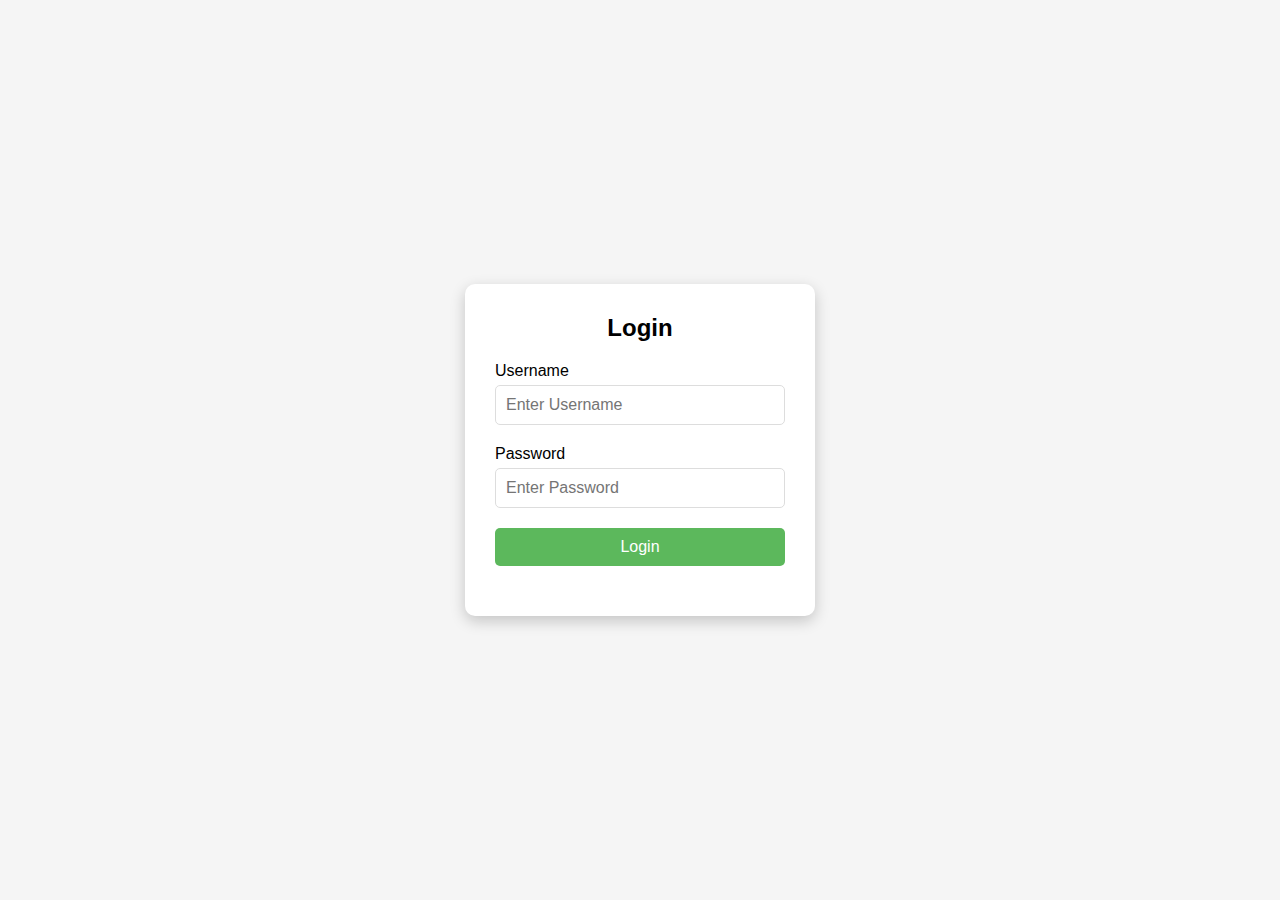
<file: index.html>
<!DOCTYPE html>
<html lang="en">

<head>
    <meta charset="UTF-8">
    <meta name="viewport" content="width=device-width, initial-scale=1.0">
    <title>Login Page</title>
    <link rel="stylesheet" href="./index.css">
</head>
<body>
    <div class="container">
        <div class="login-box">
            <h2>Login</h2>
            <form id="loginForm">
                <div class="input-group">
                    <label for="username">Username</label>
                    <input type="text" id="username" name="username" placeholder="Enter Username" required>
                </div>
                <div class="input-group">
                    <label for="password">Password</label>
                    <input type="password" id="password" name="password" placeholder="Enter Password" required>
                </div>
                <div class="input-group">
                    <button type="submit" onclick="submitHandler(event)">Login</button>
                </div>
            </form>
        </div>
    </div>
    <script>
        function submitHandler(event) {
            event.preventDefault();
            const username = document.getElementById("username").value;
            const password = document.getElementById("password").value;
            if (username === "admin" && password === "admin") {
                alert("Login successful!");
            } else {
                alert("Invalid username or password!");
            }
        }
    </script>
</body>

</html>
</file>
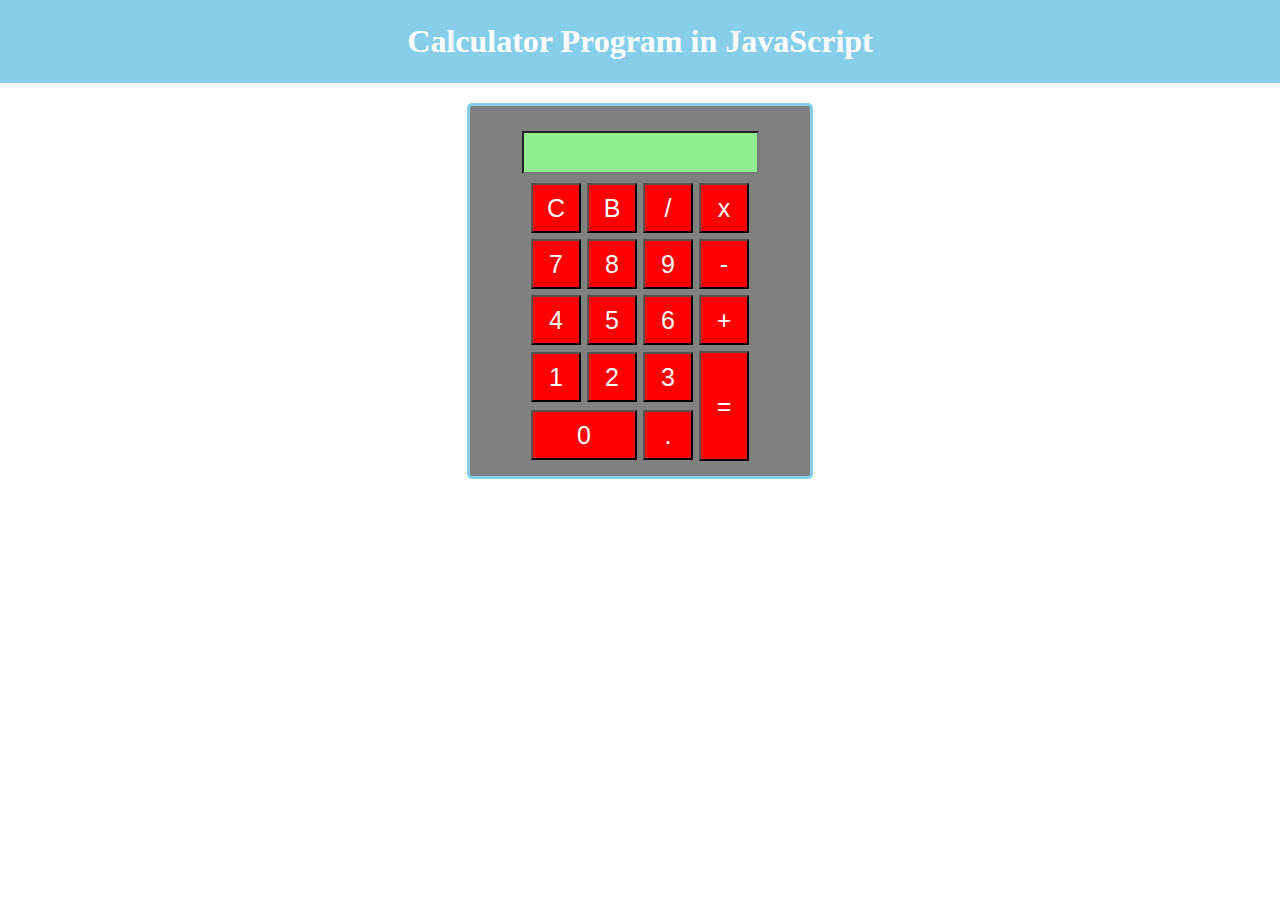
<file: calulator.html>
<!DOCTYPE html>  
<html>  
<head>  
<title>  
Calculator Program in JavaScript  
</title>  
  
<!-- Begins the JavaScript Code -->  
<script>  
  
// Use insert() function to insert the number in textview.  
function insert(num)   
{  
document.form1.textview.value = document.form1.textview.value + num;  
}  
  
// Use equal() function to return the result based on passed values.  
function equal()  
{  
var exp = document.form1.textview.value;  
if(exp)  
{  
document.form1.textview.value = eval(exp)  
}  
}  
  
/* Here, we create a backspace() function to remove the number at the end of the numeric series in textview. */  
function backspace()  
{  
var exp = document.form1.textview.value;  
document.form1.textview.value = exp.substring(0, exp.length - 1); /* remove the element from total length ? 1 */  
}  
  
  
</script>  
  
<!-- Start the coding for CSS -->  
<style>  
/* Create the Outer layout of the Calculator. */  
.formstyle  
{  
width: 300px;  
height: 330px;  
margin: 20px auto;  
border: 3px solid skyblue;  
border-radius: 5px;  
padding: 20px;  
text-align: center;  
background-color: grey;  
}  
  
/* Display top horizontal bar that contain some information. */  
h1 {  
    text-align: center;  
    padding: 23px;  
    background-color: skyblue;  
    color: white;  
    }  
input:hover  
{  
background-color: green;  
}  
      
*{  
margin: 0;  
padding: 0;  
}  
  
/* It is used to create the layout for calculator button. */  
.btn{  
width: 50px;  
height: 50px;  
font-size: 25px;  
margin: 2px;  
cursor: pointer;  
background-color: red;  
color: white;  
  
}  
  
/* It is used to display the numbers, operations and results. */  
.textview{  
width: 223px;  
margin: 5px;  
font-size: 25px;  
padding: 5px;  
background-color: lightgreen;  
}     
      
</style>  
</head>  
<body>  
<h1> Calculator Program in JavaScript </h1>  
 <div class= "formstyle">  
 <form name = "form1">  
 <input class= "textview" name = "textview">  
 </form>  
 <center>  
 <table >  
 <tr>   
    <td> <input class = "btn" type = "button" value = "C" onclick = "form1.textview.value = ' ' " > </td>  
    <td> <input  class = "btn" type = "button" value = "B" onclick = "backspace()" > </td>  
    <td> <input  class = "btn" type = "button" value = "/" onclick = "insert('/')" > </td>  
    <td> <input class = "btn" type = "button" value = "x" onclick = "insert('*')" > </td>  
    </tr>  
      
     <tr>   
    <td> <input class = "btn" type = "button" value = "7" onclick = "insert(7)" > </td>  
    <td> <input class = "btn" type = "button" value = "8" onclick = "insert(8)" > </td>  
    <td> <input class = "btn" type = "button" value = "9" onclick = "insert(9)" > </td>  
    <td> <input class = "btn" type = "button" value = "-" onclick = "insert('-')" > </td>  
    </tr>  
      
     <tr>   
    <td> <input class = "btn" type = "button" value = "4" onclick = "insert(4)" > </td>  
    <td> <input class = "btn" type = "button" value = "5" onclick = "insert(5)" > </td>  
    <td> <input class = "btn" type = "button" value = "6" onclick = "insert(6)" > </td>  
    <td> <input class = "btn" type = "button" value = "+" onclick = "insert('+')" > </td>  
    </tr>  
      
     <tr>   
    <td> <input class = "btn" type = "button" value = "1" onclick = "insert(1)" > </td>  
    <td> <input class = "btn" type = "button" value = "2" onclick = "insert(2)" > </td>  
    <td> <input class = "btn" type = "button" value = "3" onclick = "insert(3)" > </td>  
    <td rowspan = 5> <input class = "btn" style = "height: 110px" type = "button" value = "=" onclick = "equal()"> </td>  
    </tr>  
    <tr>  
    <td colspan = 2> <input class = "btn" style = "width: 106px" type = "button" value = "0" onclick = "insert(0)" > </td>  
    <td> <input class = "btn" type = "button" value = "." onclick = "insert('.')"> </td>  
    </tr>  
    </table>  
    </center>  
 </div>  
 </body>  
 </html>
</file>
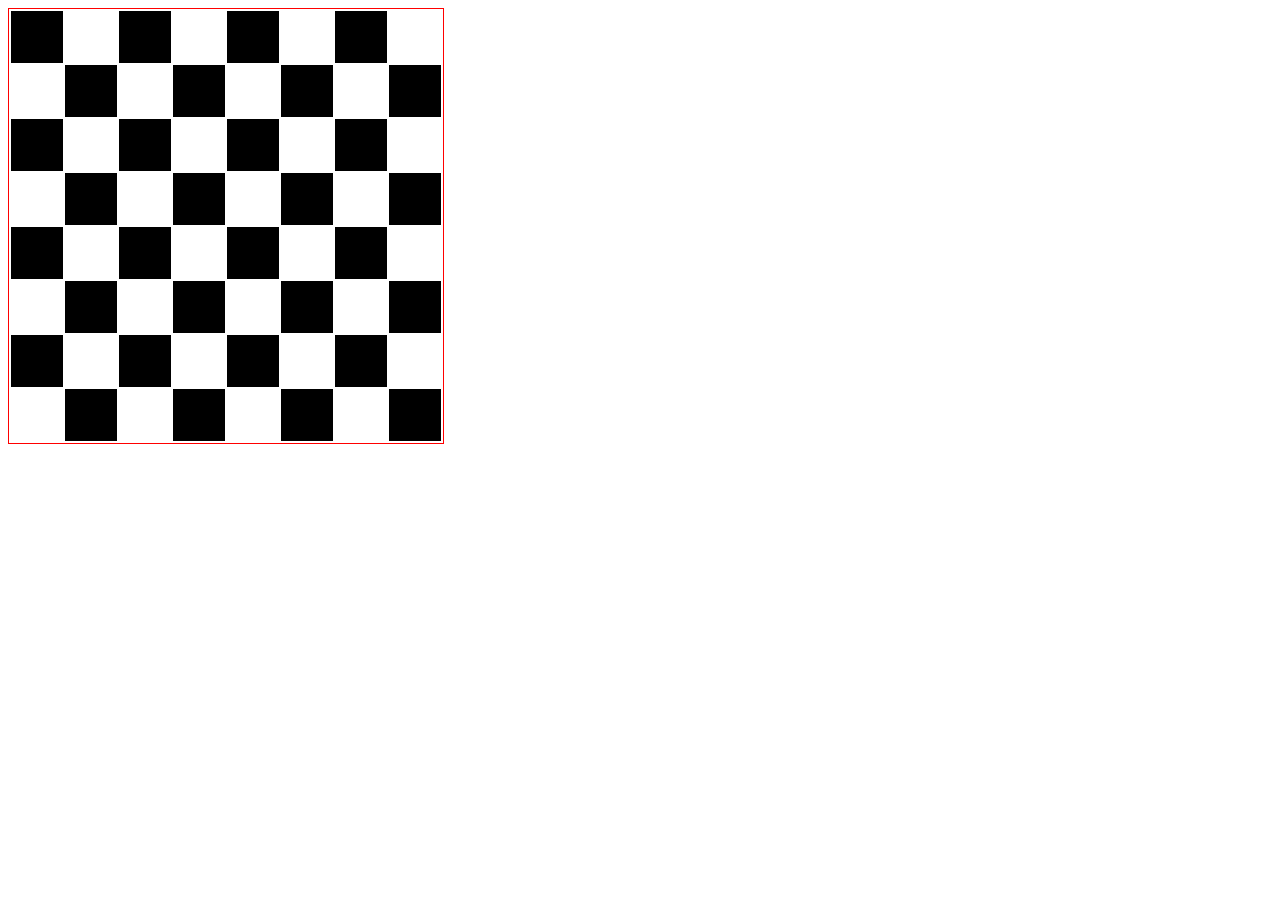
<file: chess.html>
<!DOCTYPE html>
<html lang="en" dir="ltr">
  <head>
    <meta charset="utf-8" />
    <title>Chess Board</title>
  </head>
  <body>
    <style>
      table {
        border: 1px groove red;
        align-items: center;
      }
      td {
        height: 50px;
        width: 50px;
      }
      #white {
        background: white;
      }
      #black {
        background: black;
      }
    </style>
    <table>
      <tr>
        <td id="black"></td>
        <td id="white"></td>
        <td id="black"></td>
        <td id="white"></td>
        <td id="black"></td>
        <td id="white"></td>
        <td id="black"></td>
        <td id="white"></td>
      </tr>
      <tr>
        <td id="white"></td>
        <td id="black"></td>
        <td id="white"></td>
        <td id="black"></td>
        <td id="white"></td>
        <td id="black"></td>
        <td id="white"></td>
        <td id="black"></td>
      </tr>
      <tr>
        <td id="black"></td>
        <td id="white"></td>
        <td id="black"></td>
        <td id="white"></td>
        <td id="black"></td>
        <td id="white"></td>
        <td id="black"></td>
        <td id="white"></td>
      </tr>
      <tr>
        <td id="white"></td>
        <td id="black"></td>
        <td id="white"></td>
        <td id="black"></td>
        <td id="white"></td>
        <td id="black"></td>
        <td id="white"></td>
        <td id="black"></td>
      </tr>
      <tr>
        <td id="black"></td>
        <td id="white"></td>
        <td id="black"></td>
        <td id="white"></td>
        <td id="black"></td>
        <td id="white"></td>
        <td id="black"></td>
        <td id="white"></td>
      </tr>
      <tr>
        <td id="white"></td>
        <td id="black"></td>
        <td id="white"></td>
        <td id="black"></td>
        <td id="white"></td>
        <td id="black"></td>
        <td id="white"></td>
        <td id="black"></td>
      </tr>
      <tr>
        <td id="black"></td>
        <td id="white"></td>
        <td id="black"></td>
        <td id="white"></td>
        <td id="black"></td>
        <td id="white"></td>
        <td id="black"></td>
        <td id="white"></td>
      </tr>
      <tr>
        <td id="white"></td>
        <td id="black"></td>
        <td id="white"></td>
        <td id="black"></td>
        <td id="white"></td>
        <td id="black"></td>
        <td id="white"></td>
        <td id="black"></td>
      </tr>
    </table>
  </body>
</html>
</file>
<file: index.css>
* {
  margin: 0;
  padding: 0;
  box-sizing: border-box;
  font-family: Arial, sans-serif;
}

body {
  height: 100vh;
  display: flex;
  justify-content: center;
  align-items: center;
  background: #f5f5f5;
}

.container {
  display: flex;
  justify-content: center;
  align-items: center;
  height: 100%;
}

.login-box {
  background-color: white;
  border-radius: 10px;
  box-shadow: 0 5px 15px rgba(0, 0, 0, 0.2);
  padding: 30px;
  width: 350px;
}

h2 {
  text-align: center;
  margin-bottom: 20px;
}

.input-group {
  margin-bottom: 20px;
}

label {
  display: block;
  margin-bottom: 5px;
}

input[type="text"],
input[type="password"] {
  width: 100%;
  padding: 10px;
  border: 1px solid #ddd;
  border-radius: 5px;
  font-size: 16px;
}

button {
  width: 100%;
  padding: 10px;
  background-color: #5cb85c;
  color: white;
  border: none;
  border-radius: 5px;
  font-size: 16px;
  cursor: pointer;
}

button:hover {
  background-color: #4cae4c;
}
</file>
